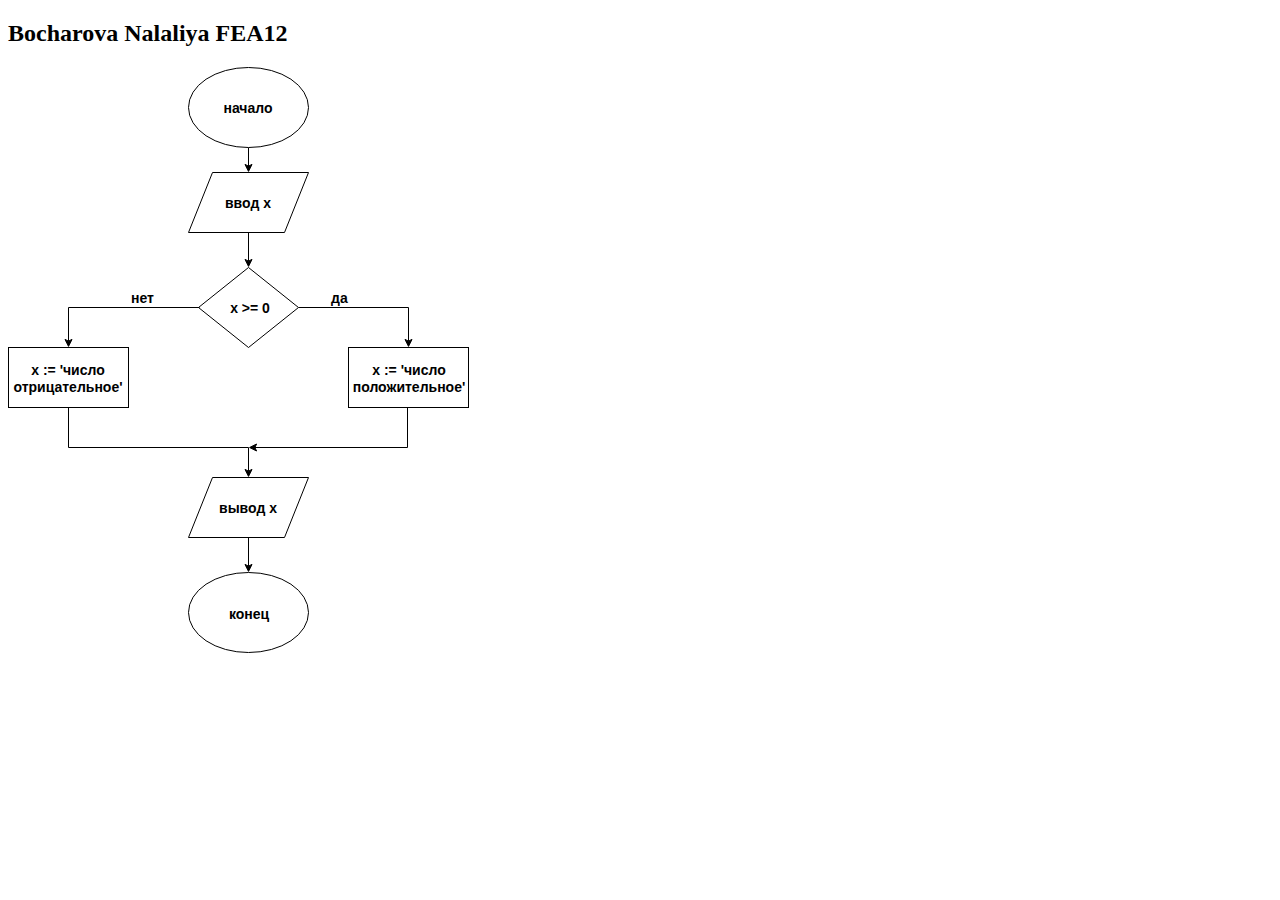
<file: lesson-01/lesson_01_task_01/index.html>
﻿<!DOCTYPE html>
<html lang="ru">

<head>
    <meta charset="UTF-8">
    <meta http-equiv="X-UA-Compatible" content="ie=edge">
     <title>js Lesson-01 Homework </title>
</head>

<body>
    <h2>Bocharova Nalaliya FEA12</h2>
    <img src="scheme01.svg" alt="блок-схема">

</body>

</html>
</file>
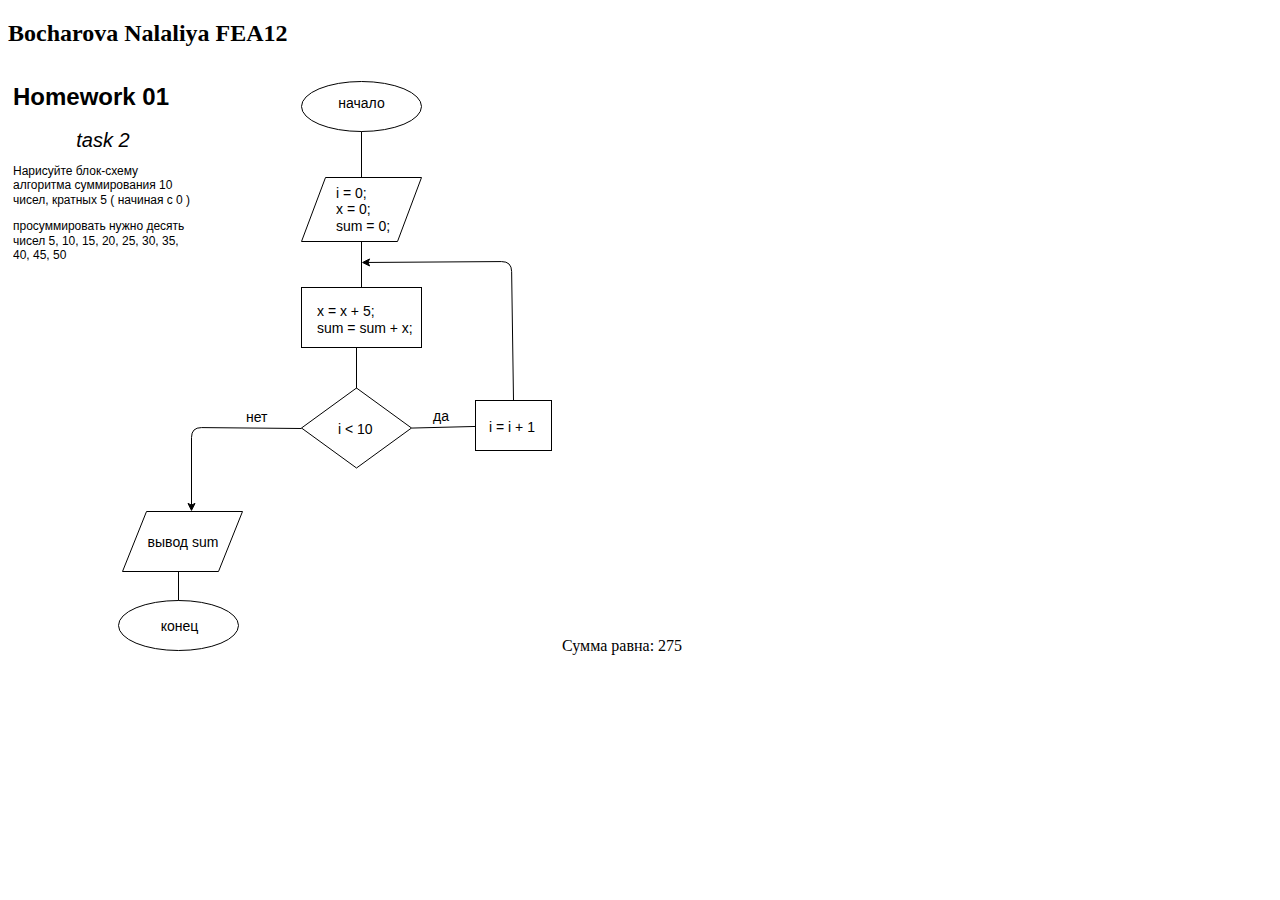
<file: lesson-01/lesson_01_task_02/index.html>
﻿<!DOCTYPE html>
<html lang="ru">

<head>
    <meta charset="UTF-8">
    <meta http-equiv="X-UA-Compatible" content="ie=edge">
    <title>js Lesson-01 task 2 Homework </title>
</head>

<body>
    <h2>Bocharova Nalaliya FEA12</h2>
    <img src="scheme02.svg" alt="блок-схема">

    <script>
        var i = 0,
            x = 0,
            sum = 0;
        for (i = 0; i < 10; i++) {
            x = x + 5;
            sum = sum + x;
        }
        document.write("Сумма равна: ",
            sum);
    </script>

</body>

</html>
</file>
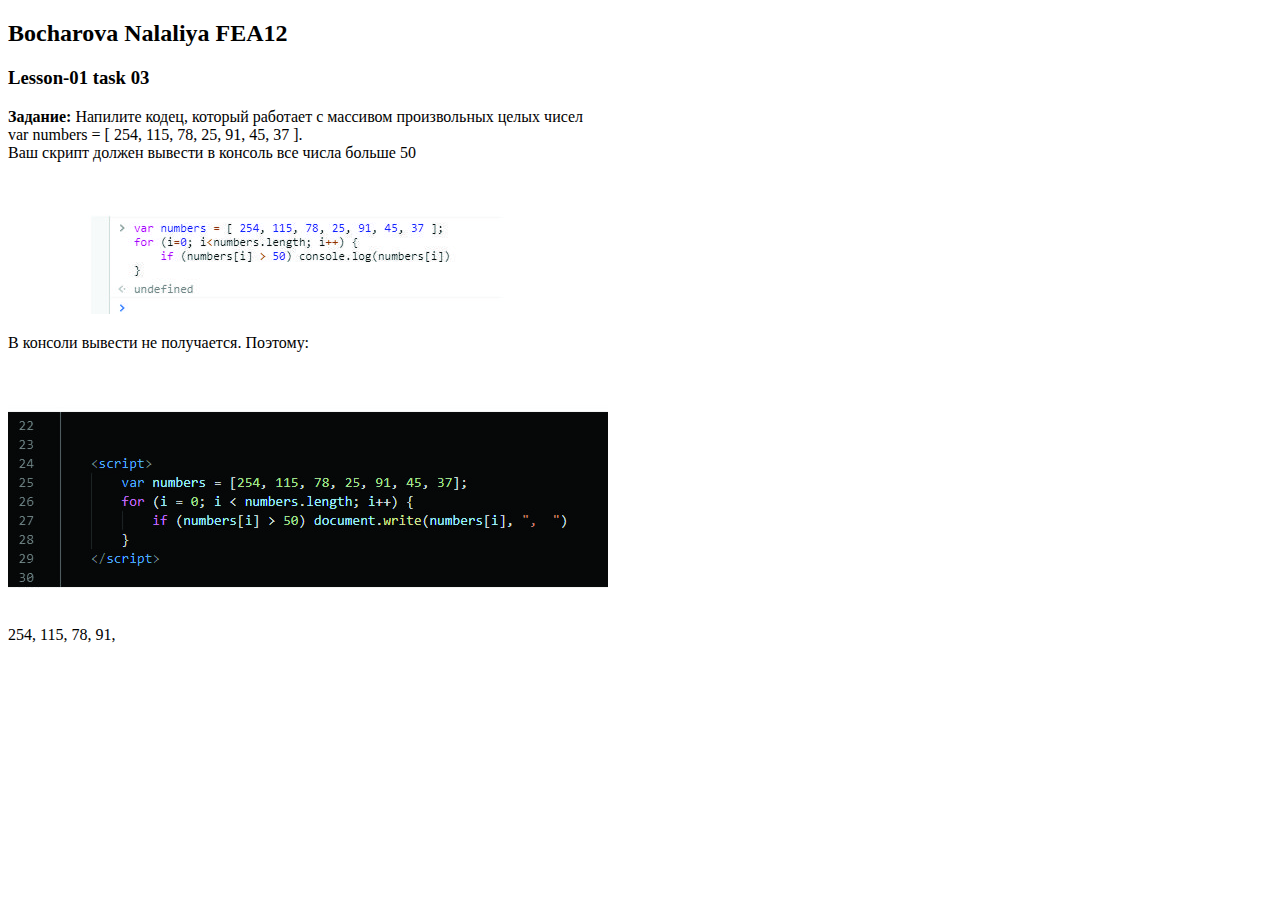
<file: lesson-01/lesson_01_task_03/index.html>
﻿<!DOCTYPE html>
<html lang="ru">

<head>
    <meta charset="UTF-8">
    <meta http-equiv="X-UA-Compatible" content="ie=edge">
    <title>js Lesson-01 task 03 </title>
</head>

<body>
    <h2>Bocharova Nalaliya FEA12</h2>
    <h3>Lesson-01 task 03</h3>
    <p> <b> Задание:</b> Напилите кодец, который работает с массивом произвольных целых чисел <br> var numbers = [ 254, 115, 78, 25, 91, 45, 37 ]. <br> Ваш скрипт должен вывести в консоль все числа больше 50</p>
    <br><br>
    <img src="print_screen.jpg" alt="скриншот кода">

    <p>В консоли вывести не получается. Поэтому:</p>
    <br><br>
    <img src="print_screen1.jpg" alt="скриншот кода">
    <br><br>
    <script>
        var numbers = [254, 115, 78, 25, 91, 45, 37];
        for (i = 0; i < numbers.length; i++) {
            if (numbers[i] > 50) document.write(numbers[i], ",  ")
        }
    </script>

</body>

</html>
</file>
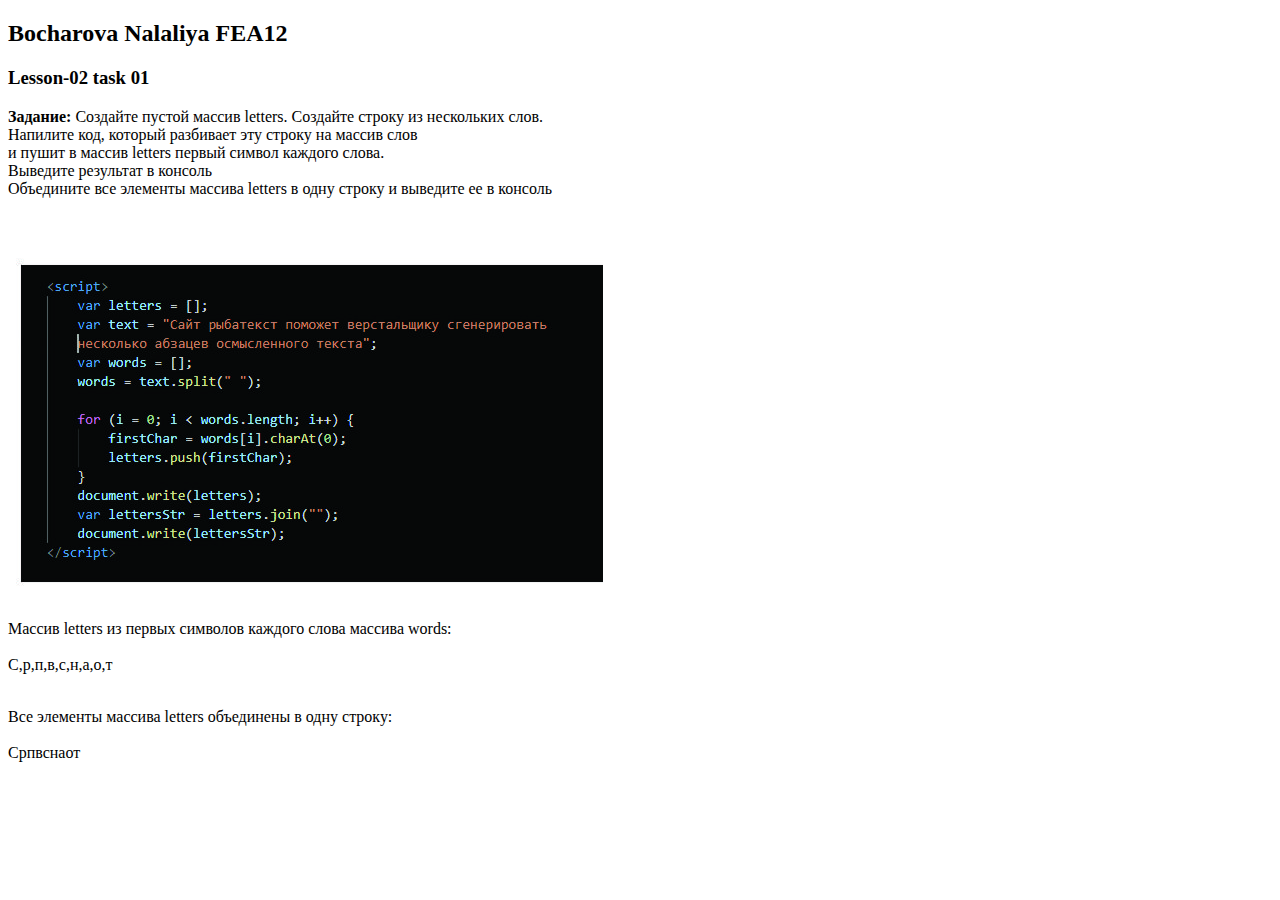
<file: lesson-02/lesson_02_task_01/index.html>
﻿<!DOCTYPE html>
<html lang="ru">

<head>
    <meta charset="UTF-8">
    <meta http-equiv="X-UA-Compatible" content="ie=edge">
    <title>js Lesson-02 task 01 Homework </title>
</head>

<body>
    <h2>Bocharova Nalaliya FEA12</h2>
    <h3>Lesson-02 task 01</h3>
    <p> <b> Задание:</b> Создайте пустой массив letters. Создайте строку из нескольких слов.<br> Напилите код, который разбивает эту строку на массив слов <br>и пушит в массив letters первый символ каждого слова. <br>Выведите результат в консоль <br>Объедините
        все элементы массива letters в одну строку и выведите ее в консоль</p>
    <br><br>
    <img src="print_screen.jpg" alt="скриншот кода">
    <script>
        var letters = [];
        var text = "Сайт рыбатекст поможет верстальщику сгенерировать несколько абзацев осмысленного текста";
        var words = [];
        words = text.split(" ");
        for (i = 0; i < words.length; i++) {
            firstChar = words[i].charAt(0);
            letters.push(firstChar);
        }
    </script>
    <p>Массив letters из первых символов каждого слова массива words: <br><br>
        <script>
            document.write(letters);
        </script>
        <br><br>
        <p>Все элементы массива letters объединены в одну строку: <br><br>
            <script>
                var lettersStr = letters.join("");
                document.write(lettersStr);
            </script>
</body>

</html>
</file>
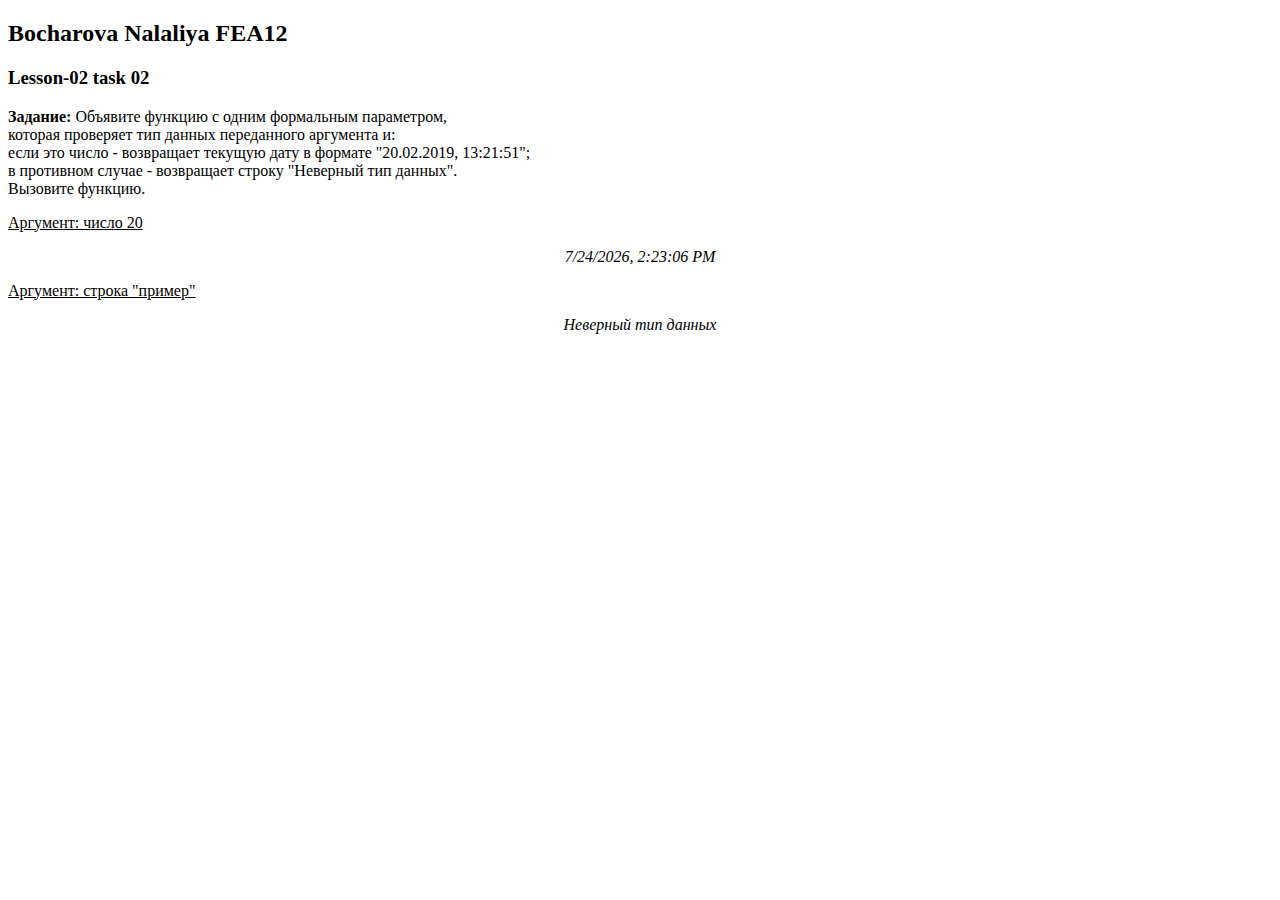
<file: lesson-02/lesson_02_task_02/index.html>
﻿<!DOCTYPE html>
<html lang="en">

<head>
    <meta charset="UTF-8">
    <meta name="viewport" content="width=device-width, initial-scale=1.0">
    <meta http-equiv="X-UA-Compatible" content="ie=edge">
    <script src="js/main.js"></script>
    <link href="css/main.css" type="text/css" rel="stylesheet">
    <title>js Lesson-02 task 02 Homework </title>
</head>

<body>
    <h2>Bocharova Nalaliya FEA12</h2>
    <h3>Lesson-02 task 02</h3>
    <p> <b> Задание:</b> Объявите функцию с одним формальным параметром,<br/> которая проверяет тип данных переданного аргумента и:<br/> если это число - возвращает текущую дату в формате "20.02.2019, 13:21:51";<br/> в противном случае - возвращает строку
        "Неверный тип данных".<br/>Вызовите функцию.</p>
    <p class="comment">Аргумент: число 20</p>
    <p class="funcReturn">
        <script>
            checkDataType(20);
        </script>
    </p>

    <p class="comment">Аргумент: строка "пример"</p>
    <p class="funcReturn">
        <script>
            checkDataType("пример");
        </script>
    </p>

</body>

</html>
</file>
<file: lesson-02/lesson_02_task_02/css/main.css>
.comment {
    text-decoration: underline;
}

.funcReturn {
    text-align: center;
    font-style: italic;
}
</file>
